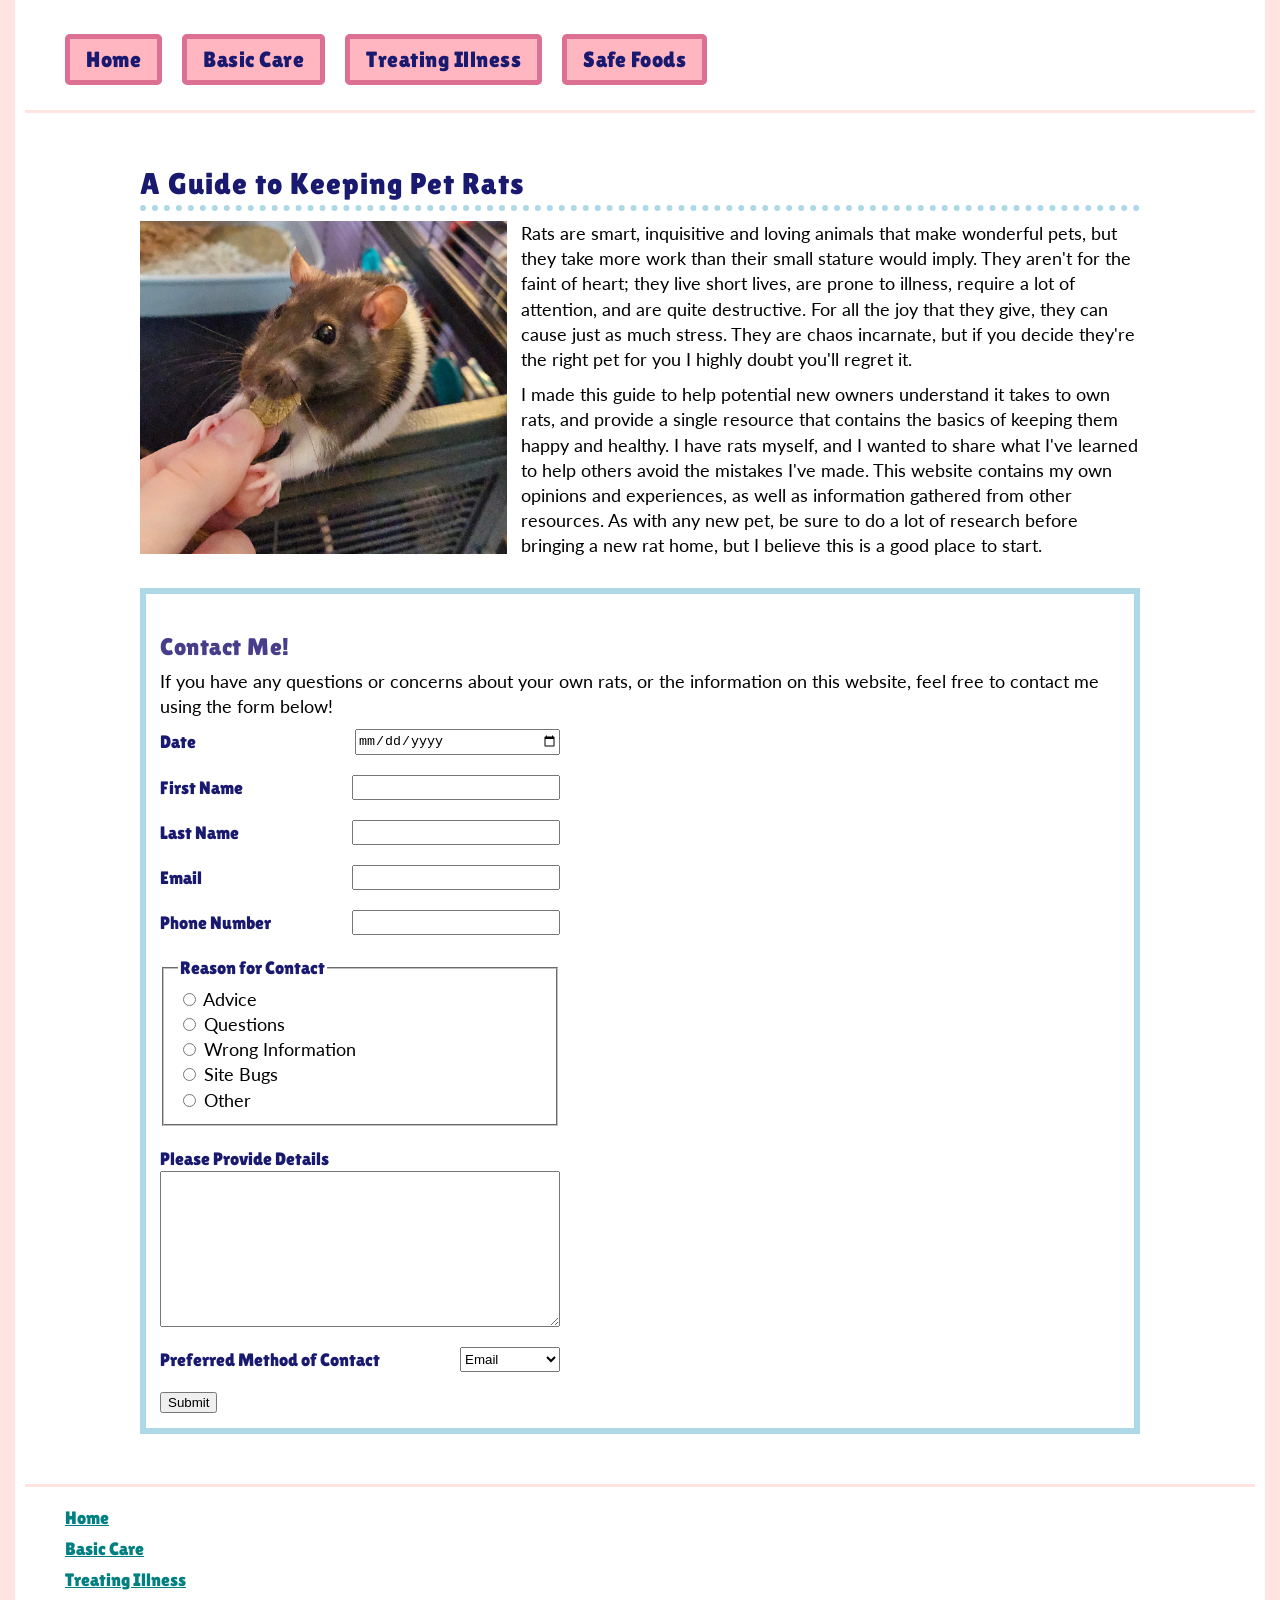
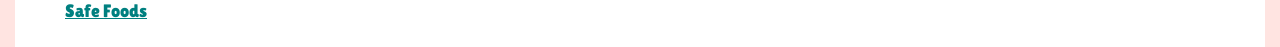
<file: index.html>
<!DOCTYPE html>
<html lang="en-US">

<head>
   <meta charset="UTF-8">
   <meta name="description" content="A guide for keeping pet rats happy and healthy.">
   <meta name="keywords" content="rats, care, pet">
   <meta name="viewport" content="width=device-width, initial-scale=1.0">
   <link rel="stylesheet" href="CSS/styles.css">
   <title>A Guide to Keeping Pet Rats</title>
   <style>
      .raven {
         float: left;
         width: 366.7px;
         height: 333.3px;
         margin: 0 14px 0 0;
      }

      .contact {
         clear: both;
         /* Creates border around contact form */
         border: 6px lightblue solid;
         box-sizing: border-box;
         padding: 14px;
      }

      label:not(.radio),
      legend {
         font: 400 18px/1.4 "Lilita One", sans-serif;
         color: midnightblue;
      }

      /* CREATES GRID LAYOUT FOR FORM */
      .form_grid {
         display: grid;
         grid-template-columns: 1fr 1fr;
         width: 400px;
         row-gap: 20px;
      }

      label:not(.radio) {
         grid-column: 1 / 2;
      }

      input:not(.radio) {
         grid-column: 2 / 3;
         width: 200px;
         justify-self: end;
      }

      fieldset {
         grid-column: 1 / 3;
      }

      .fieldset {
         /* Makes each radio button appear on a new line */
         display: block;
      }

      /* Creates separate grid for textarea and selectlist forms */
      .form_grid2 {
         display: grid;
         width: 400px;
         grid-template-columns: 3fr 1fr;
         margin-top: 20px;
      }

      #text,
      [for="text"] {
         /* Makes textarea span both columns */
         grid-column: 1 / 3;
      }

      /* Adds spacing to match the row gap of the first grid*/
      #select,
      [for="select"] {
         margin-top: 20px;
      }

      button {
         margin-top: 20px;
      }
   </style>
</head>

<body>
   <div class="page">
      <header>
         <nav>
            <ul>
               <li>
                  <a href="index.html" title="Home page">Home</a>
               </li>
               <li>
                  <a href="basic_care.html" title="Basic care">Basic Care</a>
               </li>
               <li>
                  <a href="illness.html" title="Treating illness">Treating Illness</a>
               </li>
               <li>
                  <a href="safe_food.html" title="Safe foods">Safe Foods</a>
               </li>
            </ul>
         </nav>
      </header>

      <main>
         <section title="Introduction">
            <h1>A Guide to Keeping Pet Rats</h1>
            <picture>
               <source srcset="Images/raven-550w.jpg 550w, Images/raven-1100w.jpg 1100w, Images/raven-2200w.jpg 2200w"
                  sizes="(max-width: 1100px) 550px,
               (max-width: 2200px) 1100px,
               2200px">
               <img src="Images/raven-1100w.jpg" alt="Rat eating treat from hand" width="1100" height="1000"
                  class="raven">
            </picture>

            <p>Rats are smart, inquisitive and loving animals that make wonderful pets, but they take more work than
               their small stature would imply. They aren't for the faint of heart; they live short lives, are prone to
               illness, require a lot of attention, and are quite destructive. For all the joy that they give, they can
               cause just as much stress. They are chaos incarnate, but if you decide they're the right pet for you I
               highly doubt you'll regret it.</p>
            <p>I made this guide to help potential new owners understand it takes to own rats, and provide a single
               resource that contains the basics of keeping them happy and healthy. I have rats myself, and I wanted to
               share what I've learned to help others avoid the mistakes I've made. This website contains my own
               opinions and experiences, as well as information gathered from other resources. As with any new pet, be
               sure to do a lot of research before bringing a new rat home, but I believe this is a good place to start.
            </p>
         </section>
         <section title="Contact form" class="contact">
            <h2>Contact Me!</h2>
            <p>If you have any questions or concerns about your own rats, or the information on this website, feel free
               to contact me using the form below!</p>
            <form method="get">
               <div class="form_grid">
                  <label for="dt">Date</label>
                  <input id="dt" name="date" type="date" required>

                  <label for="fn">First Name</label>
                  <input id="fn" name="first_name" required>

                  <label for="ln">Last Name</label>
                  <input id="ln" name="last_name">

                  <label for="em">Email</label>
                  <input id="em" name="email" type="email" required>

                  <label for="pn"> Phone Number</label>
                  <input id="pn" name="phone" type="tel">
                  <fieldset>
                     <legend>Reason for Contact</legend>
                     <div class="fieldset">
                        <input id="adv" name="reason" type="radio" value="advice" class="radio">
                        <label for="adv" class="radio">Advice</label>
                     </div>
                     <div class="fieldset">
                        <input id="que" name="reason" type="radio" value="question" class="radio">
                        <label for="que" class="radio">Questions</label>
                     </div>
                     <div class="fieldset">
                        <input id="wro" name="reason" type="radio" value="misinformation" class="radio">
                        <label for="wro" class="radio">Wrong Information</label>
                     </div>
                     <div class="fieldset">
                        <input id="bug" name="reason" type="radio" value="bugs" class="radio">
                        <label for="bug" class="radio">Site Bugs</label>
                     </div>
                     <div class="fieldset">
                        <input id="oth" name="reason" type="radio" value="other" class="radio">
                        <label for="oth" class="radio">Other</label>
                     </div>
                  </fieldset>
               </div>
               <div class="form_grid2">
                  <label for="text">Please Provide Details</label>
                  <textarea id="text" name="reason_details" rows="10" required></textarea>

                  <label for="select">Preferred Method of Contact</label>
                  <select id="select" name="contact_method">
                     <option>Email</option>
                     <option>Call</option>
                     <option>Text</option>
                  </select>
               </div>
               <button type="submit">Submit</button>
            </form>
         </section>
      </main>

      <footer>
         <ul>
            <li>
               <a href="index.html" title="Home page">Home</a>
            </li>
            <li>
               <a href="basic_care.html" title="Basic care">Basic Care</a>
            </li>
            <li>
               <a href="illness.html" title="Treating illness">Treating Illness</a>
            </li>
            <li>
               <a href="safe_food.html" title="Safe foods">Safe Foods</a>
            </li>
         </ul>
      </footer>
   </div>
</body>

</html>
</file>
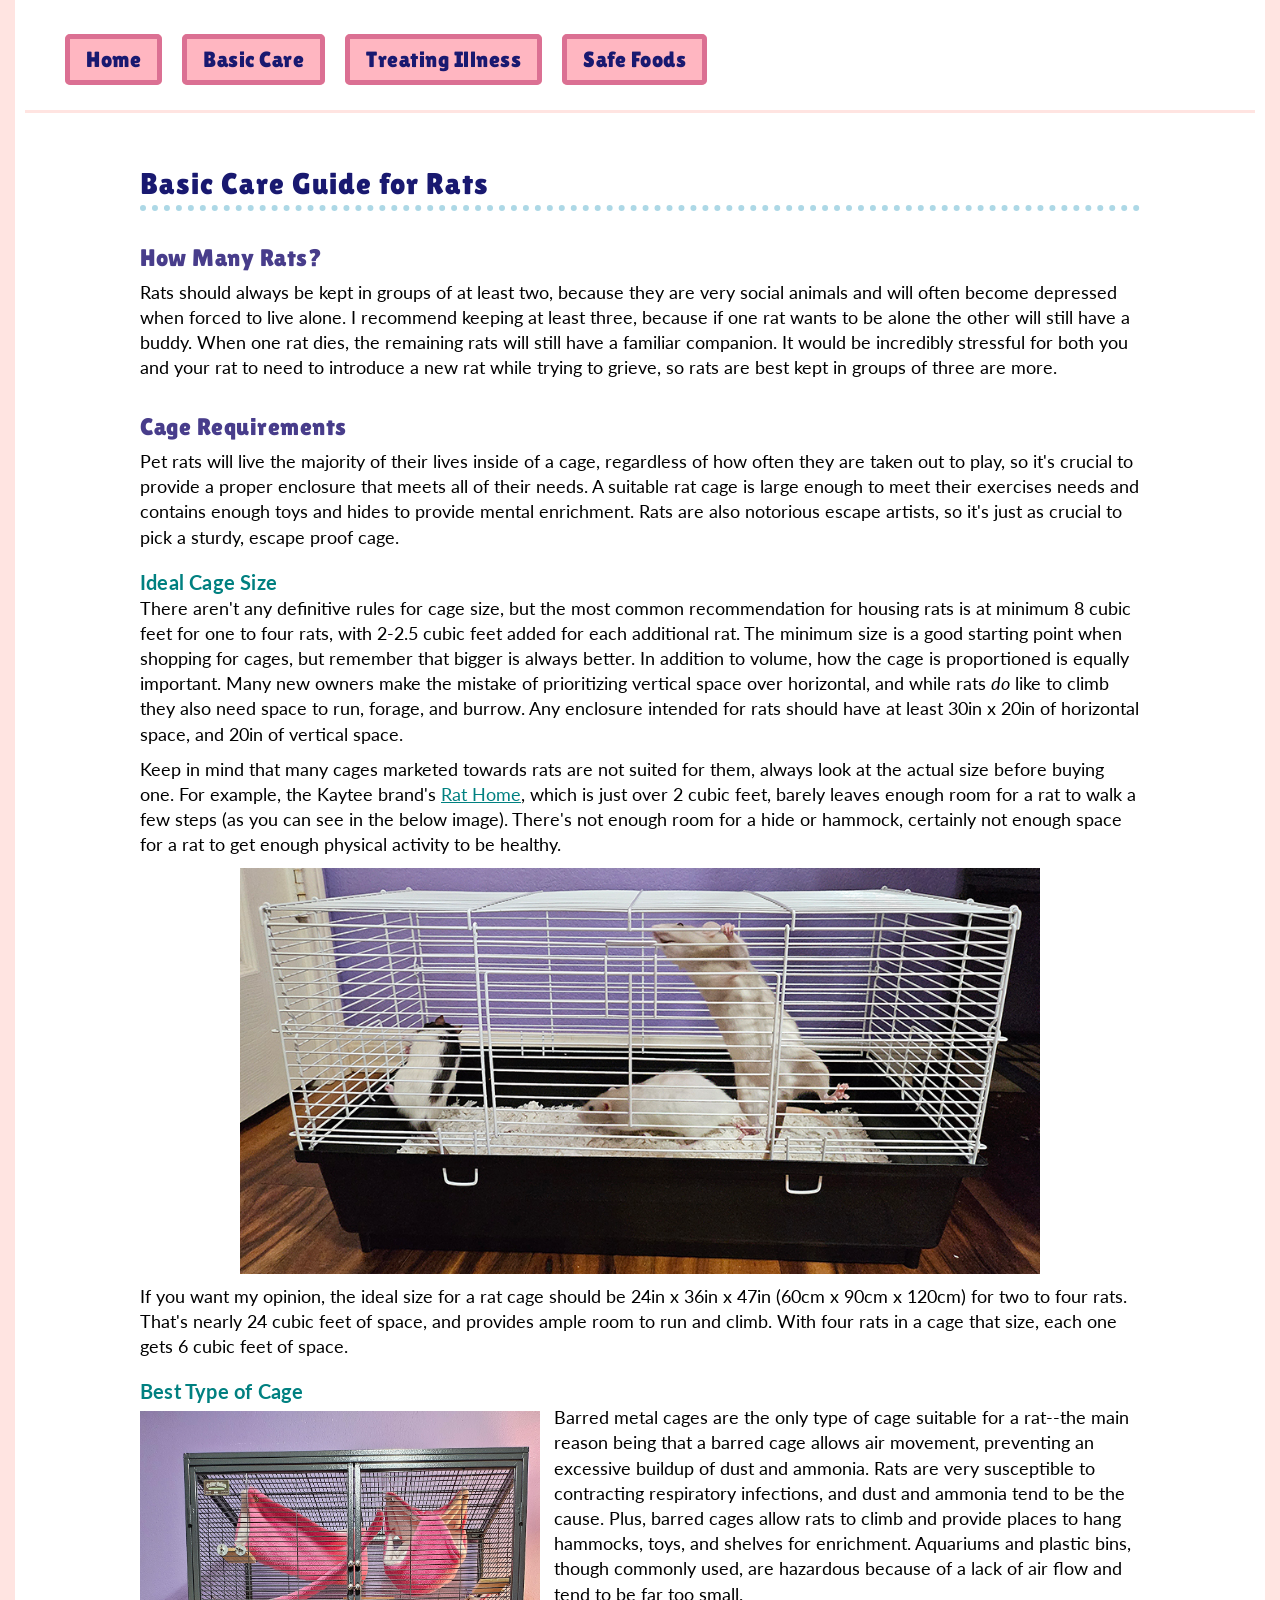
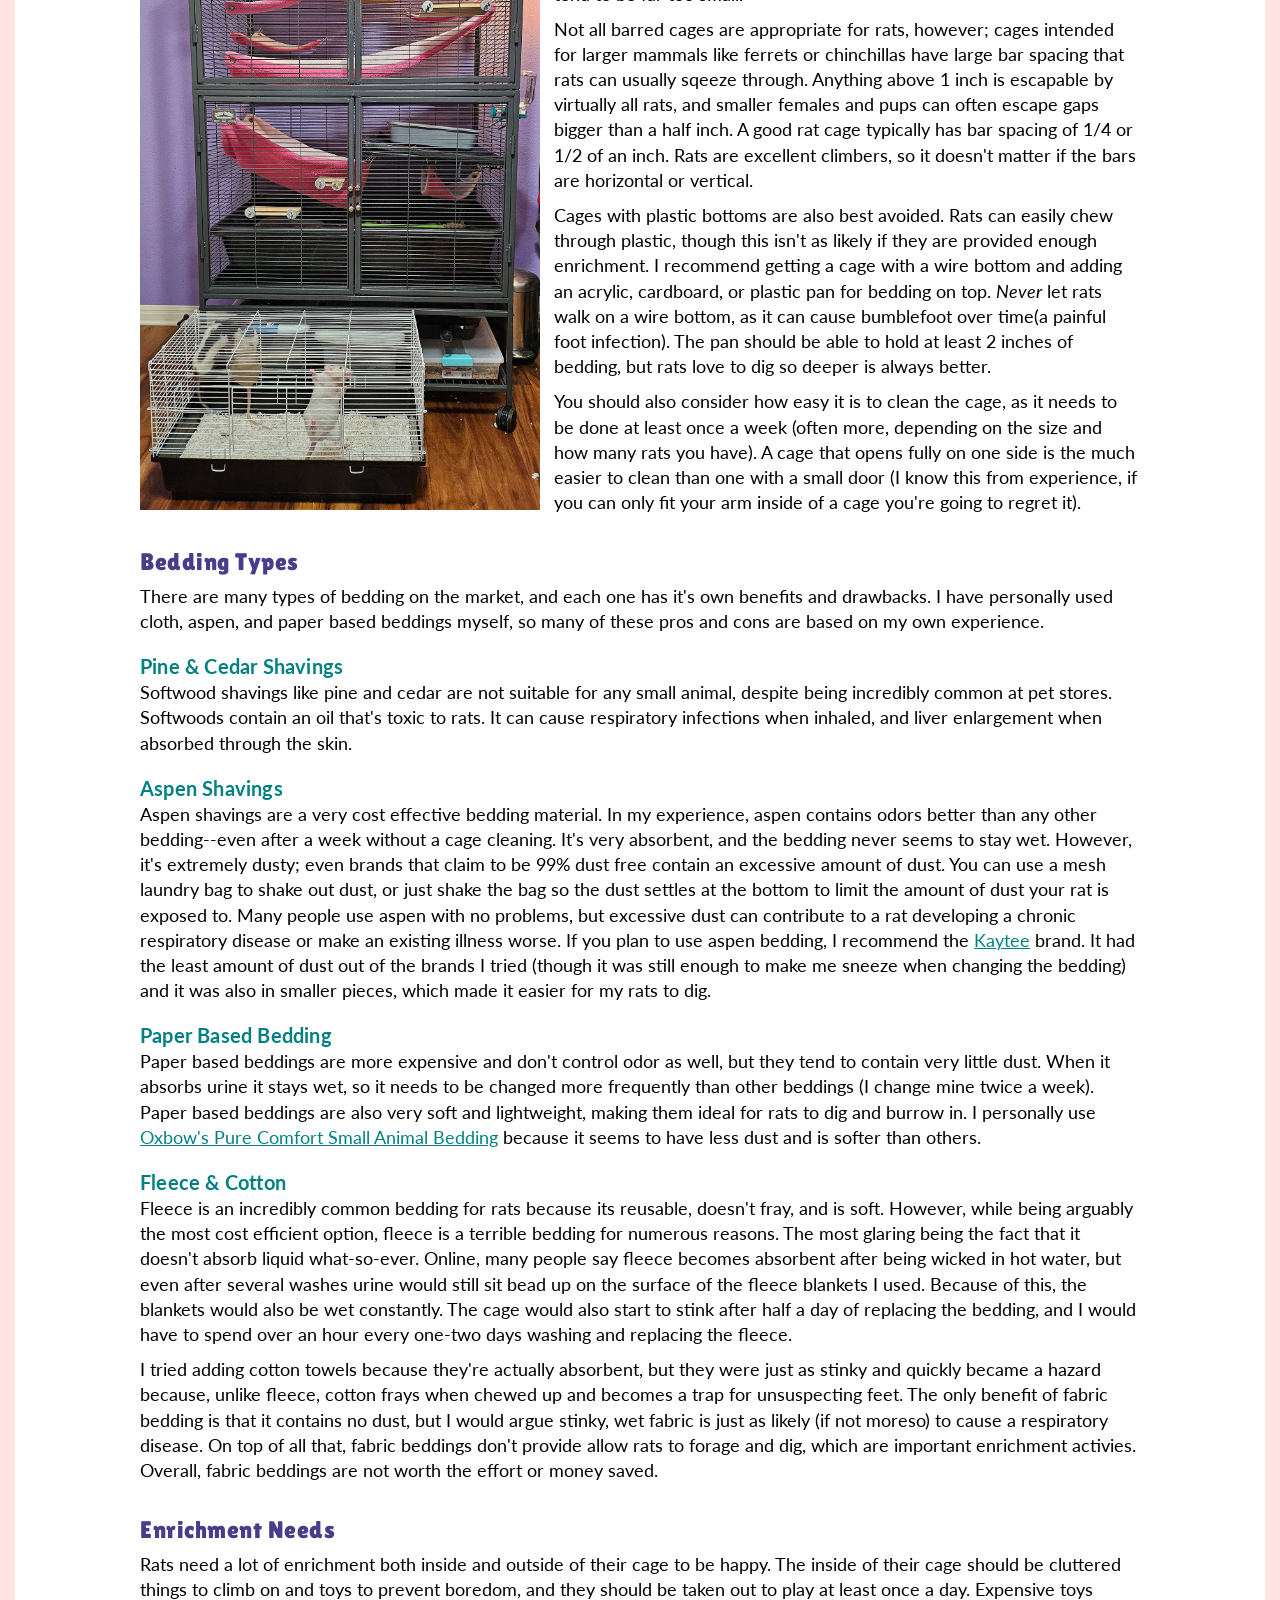
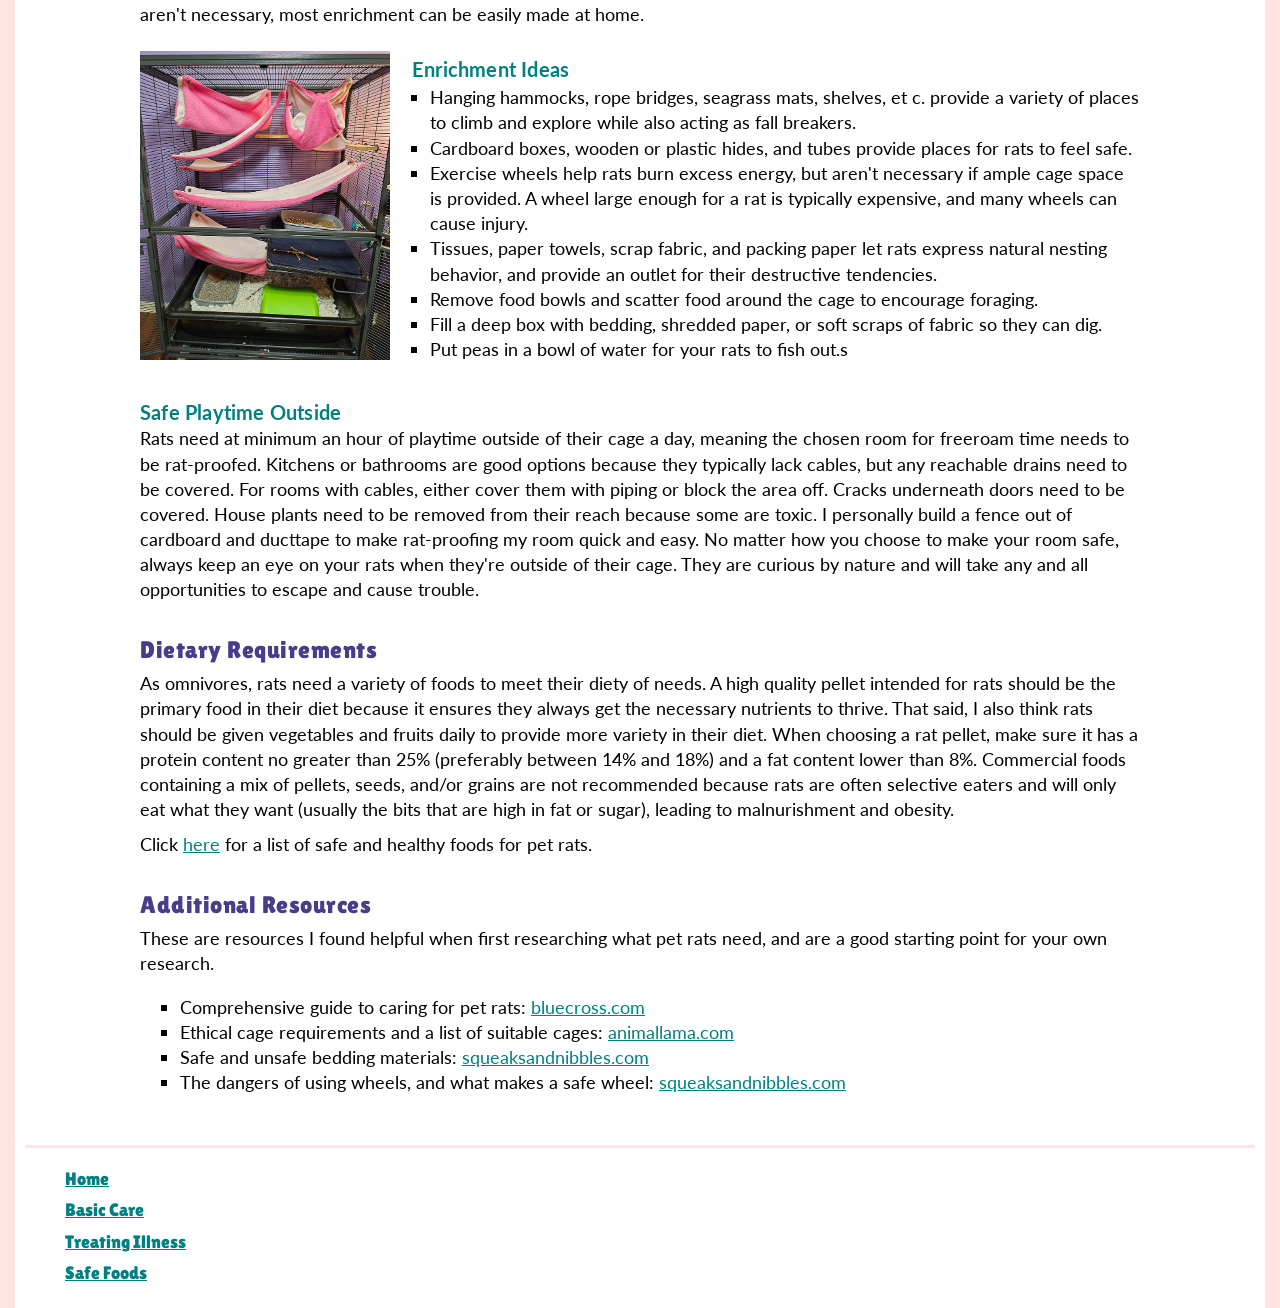
<file: basic_care.html>
<!DOCTYPE html>
<html lang="en-US">

<head>
   <meta charset="UTF-8">
   <meta name="description" content="Basic requirements for a pet rat.">
   <meta name="keywords" content="rats, care, basic, pet">
   <meta name="viewport" content="width=device-width, initial-scale=1.0">
   <link rel="stylesheet" href="CSS/styles.css">
   <title>Basic Care</title>
</head>

<body>
   <div class="page">
      <header>
         <nav>
            <ul>
               <li>
                  <a href="index.html" title="Home page">Home</a>
               </li>
               <li>
                  <a href="basic_care.html" title="Basic care">Basic Care</a>
               </li>
               <li>
                  <a href="illness.html" title="Treating illness">Treating Illness</a>
               </li>
               <li>
                  <a href="safe_food.html" title="Safe foods">Safe Foods</a>
               </li>
            </ul>
         </nav>
      </header>

      <main>
         <h1>Basic Care Guide for Rats</h1>
         <section title="How many rats">
            <h2>How Many Rats?</h2>
            <p>Rats should always be kept in groups of at least two, because they are very social animals and will often
               become depressed when forced to live alone. I recommend keeping at least three, because if one rat wants
               to be alone the other will still have a buddy. When one rat dies, the remaining rats will still have a
               familiar companion. It would be incredibly stressful for both you and your rat to need to introduce a new
               rat while trying to grieve, so rats are best kept in groups of three are more.</p>
         </section>

         <section title="Cage requirements">
            <h2>Cage Requirements</h2>
            <p>Pet rats will live the majority of their lives inside of a cage, regardless of how often they are taken
               out to play, so it's crucial to provide a proper enclosure that meets all of their needs. A suitable rat
               cage is large enough to meet their exercises needs and contains enough toys and hides to provide mental
               enrichment. Rats are also notorious escape artists, so it's just as crucial to pick a sturdy, escape
               proof cage.</p>
            <h3>Ideal Cage Size</h3>
            <p>There aren't any definitive rules for cage size, but the most common recommendation for housing rats is
               at minimum 8 cubic feet for one to four rats, with 2-2.5 cubic feet added for each additional rat. The
               minimum size is a good starting point when shopping for cages, but remember that bigger is always better.
               In addition to volume, how the cage is proportioned is equally important. Many new owners make the
               mistake of prioritizing vertical space over horizontal, and while rats <em>do</em> like to climb they
               also need space to run, forage, and burrow. Any enclosure intended for rats should have at least 30in x
               20in of horizontal space, and 20in of vertical space.</p>
            <p>Keep in mind that many cages marketed towards rats are not suited for them, always look at the actual
               size before buying one. For example, the Kaytee brand's <a
                  href="https://www.kaytee.com/all-products/small-animal/kaytee-my-first-home-habitat-for-pet-rats"
                  target="_blank" rel="external">Rat Home</a>, which is just over 2 cubic feet, barely leaves enough
               room for a rat to walk a few steps (as you can see in the below image). There's not enough room for a
               hide or hammock, certainly not enough space for a rat to get enough physical activity to be healthy.</p>
            <picture>
               <source
                  srcset="Images/badcage-493w.jpg 493w, Images/badcage-985w.jpg 985w, Images/badcage-1970w.jpg 1970w, Images/badcage-3940w.jpg 3940w"
                  sizes="(max-width: 985px) 493px, (max-width: 1970px) 985px, (max-width: 3940px) 1970px, 3940px">
               <img src="Images/badcage-1970w.jpg" alt="Unsuitable tiny cage" width="1970" height="1000"
                  class="badcage">
            </picture>

            <p>If you want my opinion, the ideal size for a rat cage should be 24in x 36in x 47in (60cm x 90cm x 120cm)
               for two to four rats. That's nearly 24 cubic feet of space, and provides ample room to run and climb.
               With four rats in a cage that size, each one gets 6 cubic feet of space.</p>
            <h3>Best Type of Cage</h3>
            <picture>
               <source srcset="Images/cage-573w.jpg 573w, Images/cage-1145w.jpg 1145w, Images/cage-2290w.jpg 2290w"
                  sizes="(max-width: 1145px) 573px, (max-width: 2290px) 1145px, 2290px">
               <img src="Images/cage-1145w.jpg" alt="Good cage for rats" width="1145" height="2000" class="cage">
            </picture>

            <p>Barred metal cages are the only type of cage suitable for a rat--the main reason being that a barred cage
               allows air movement, preventing an excessive buildup of dust and ammonia. Rats are very susceptible to
               contracting respiratory infections, and dust and ammonia tend to be the cause. Plus, barred cages allow
               rats to climb and provide places to hang hammocks, toys, and shelves for enrichment. Aquariums and
               plastic bins, though commonly used, are hazardous because of a lack of air flow and tend to be far too
               small.</p>
            <p>Not all barred cages are appropriate for rats, however; cages intended for larger mammals like ferrets or
               chinchillas have large bar spacing that rats can usually sqeeze through. Anything above 1 inch is
               escapable by virtually all rats, and smaller females and pups can often escape gaps bigger than a half
               inch. A good rat cage typically has bar spacing of 1/4 or 1/2 of an inch. Rats are excellent climbers, so
               it doesn't matter if the bars are horizontal or vertical.</p>
            <p>Cages with plastic bottoms are also best avoided. Rats can easily chew through plastic, though this isn't
               as likely if they are provided enough enrichment. I recommend getting a cage with a wire bottom and
               adding an acrylic, cardboard, or plastic pan for bedding on top. <em>Never</em> let rats walk on a wire
               bottom, as it can cause bumblefoot over time(a painful foot infection). The pan should be able to hold at
               least 2 inches of bedding, but rats love to dig so deeper is always better.</p>
            <p>You should also consider how easy it is to clean the cage, as it needs to be done at least once a week
               (often more, depending on the size and how many rats you have). A cage that opens fully on one side is
               the much easier to clean than one with a small door (I know this from experience, if you can only fit
               your arm inside of a cage you're going to regret it).</p>
         </section>

         <section title="Bedding types">
            <h2>Bedding Types</h2>
            <p>There are many types of bedding on the market, and each one has it's own benefits and drawbacks. I have
               personally used cloth, aspen, and paper based beddings myself, so many of these pros and cons are based
               on my own experience.</p>
            <h3>Pine & Cedar Shavings</h3>
            <p>Softwood shavings like pine and cedar are not suitable for any small animal, despite being incredibly
               common at pet stores. Softwoods contain an oil that's toxic to rats. It can cause respiratory infections
               when inhaled, and liver enlargement when absorbed through the skin.</p>
            <h3>Aspen Shavings</h3>
            <p>Aspen shavings are a very cost effective bedding material. In my experience, aspen contains odors better
               than any other bedding--even after a week without a cage cleaning. It's very absorbent, and the bedding
               never seems to stay wet. However, it's extremely dusty; even brands that claim to be 99% dust free
               contain an excessive amount of dust. You can use a mesh laundry bag to shake out dust, or just shake the
               bag so the dust settles at the bottom to limit the amount of dust your rat is exposed to. Many people use
               aspen with no problems, but excessive dust can contribute to a rat developing a chronic respiratory
               disease or make an existing illness worse. If you plan to use aspen bedding, I recommend the <a
                  href="https://www.kaytee.com/all-products/small-animal/aspen-bedding" target="blank"
                  rel="external">Kaytee</a> brand. It had the least amount of dust out of the brands I tried (though it
               was still enough to make me sneeze when changing the bedding) and it was also in smaller pieces, which
               made it easier for my rats to dig.</p>
            <h3>Paper Based Bedding</h3>
            <p>Paper based beddings are more expensive and don't control odor as well, but they tend to contain very
               little dust. When it absorbs urine it stays wet, so it needs to be changed more frequently than other
               beddings (I change mine twice a week). Paper based beddings are also very soft and lightweight, making
               them ideal for rats to dig and burrow in. I personally use <a
                  href="https://oxbowanimalhealth.com/product/pure-comfort-white-bedding/" target="_blank"
                  rel="external">Oxbow's Pure Comfort Small Animal Bedding</a> because it seems to have less dust and is
               softer than others.</p>
            <h3>Fleece & Cotton</h3>
            <p>Fleece is an incredibly common bedding for rats because its reusable, doesn't fray, and is soft. However,
               while being arguably the most cost efficient option, fleece is a terrible bedding for numerous reasons.
               The most glaring being the fact that it doesn't absorb liquid what-so-ever. Online, many people say
               fleece becomes absorbent after being wicked in hot water, but even after several washes urine would still
               sit bead up on the surface of the fleece blankets I used. Because of this, the blankets would also be wet
               constantly. The cage would also start to stink after half a day of replacing the bedding, and I would
               have to spend over an hour every one-two days washing and replacing the fleece.</p>
            <p>I tried adding cotton towels because they're actually absorbent, but they were just as stinky and quickly
               became a hazard because, unlike fleece, cotton frays when chewed up and becomes a trap for unsuspecting
               feet. The only benefit of fabric bedding is that it contains no dust, but I would argue stinky, wet
               fabric is just as likely (if not moreso) to cause a respiratory disease. On top of all that, fabric
               beddings don't provide allow rats to forage and dig, which are important enrichment activies. Overall,
               fabric beddings are not worth the effort or money saved.</p>
         </section>

         <section title="Enrichment needs">
            <h2>Enrichment Needs</h2>
            <p>Rats need a lot of enrichment both inside and outside of their cage to be happy. The inside of their cage
               should be cluttered things to climb on and toys to prevent boredom, and they should be taken out to play
               at least once a day. Expensive toys aren't necessary, most enrichment can be easily made at home.</p>
            <div class="enrichment_grid">
               <picture>
                  <source
                     srcset="Images/hammocks-500w.jpg 500w, Images/hammocks-750w.jpg 750w, Images/hammocks-1500w.jpg 1500w, Images/hammocks-3000w.jpg 3000w"
                     sizes="(max-width: 750px) 500px, (max-width: 1500px) 750px, (max-width: 3000px) 1500px, 3000px">
                  <img src="Images/hammocks-1500w.jpg" alt="Rat cage with hammocks shelves and toys" width="1500"
                     height="1850" class="hammock">
               </picture>

               <div class="col2">
                  <h3 class="enrichment">Enrichment Ideas</h3>
                  <ul class="enrichment">
                     <li>Hanging hammocks, rope bridges, seagrass mats, shelves, et c. provide a variety of places to
                        climb and explore while also acting as fall breakers.</li>
                     <li>Cardboard boxes, wooden or plastic hides, and tubes provide places for rats to feel safe.</li>
                     <li>Exercise wheels help rats burn excess energy, but aren't necessary if ample cage space is
                        provided. A wheel large enough for a rat is typically expensive, and many wheels can cause
                        injury.</li>
                     <li>Tissues, paper towels, scrap fabric, and packing paper let rats express natural nesting
                        behavior, and provide an outlet for their destructive tendencies.</li>
                     <li>Remove food bowls and scatter food around the cage to encourage foraging.</li>
                     <li>Fill a deep box with bedding, shredded paper, or soft scraps of fabric so they can dig.</li>
                     <li>Put peas in a bowl of water for your rats to fish out.s</li>
                  </ul>
               </div>
            </div>
            <h3>Safe Playtime Outside</h3>
            <p>Rats need at minimum an hour of playtime outside of their cage a day, meaning the chosen room for
               freeroam time needs to be rat-proofed. Kitchens or bathrooms are good options because they typically lack
               cables, but any reachable drains need to be covered. For rooms with cables, either cover them with piping
               or block the area off. Cracks underneath doors need to be covered. House plants need to be removed from
               their reach because some are toxic. I personally build a fence out of cardboard and ducttape to make
               rat-proofing my room quick and easy. No matter how you choose to make your room safe, always keep an eye
               on your rats when they're outside of their cage. They are curious by nature and will take any and all
               opportunities to escape and cause trouble.</p>
         </section>

         <section title="Dietary requirements">
            <h2>Dietary Requirements</h2>
            <p>As omnivores, rats need a variety of foods to meet their diety of needs. A high quality pellet intended
               for rats should be the primary food in their diet because it ensures they always get the necessary
               nutrients to thrive. That said, I also think rats should be given vegetables and fruits daily to provide
               more variety in their diet. When choosing a rat pellet, make sure it has a protein content no greater
               than 25% (preferably between 14% and 18%) and a fat content lower than 8%. Commercial foods containing a
               mix of pellets, seeds, and/or grains are not recommended because rats are often selective eaters and will
               only eat what they want (usually the bits that are high in fat or sugar), leading to malnurishment and
               obesity.</p>
            <p>Click <a href="safe_food.html">here</a> for a list of safe and healthy foods for pet rats.</p>
         </section>

         <section title="Additional resouces">
            <h2>Additional Resources</h2>
            <p>These are resources I found helpful when first researching what pet rats need, and are a good starting
               point for your own research.</p>
            <ul>
               <li>
                  Comprehensive guide to caring for pet rats: <a
                     href="https://www.bluecross.org.uk/advice/rat/caring-for-your-rat" target="_blank"
                     rel="external">bluecross.com</a></li>
               <li>
                  Ethical cage requirements and a list of suitable cages: <a
                     href="https://www.animallama.com/rats/best-rat-cages/" target="_blank"
                     rel="external">animallama.com</a></li>
               <li>
                  Safe and unsafe bedding materials: <a href="https://squeaksandnibbles.com/best-bedding-for-rats"
                     target="_blank" rel="external">squeaksandnibbles.com</a></li>
               <li>
                  The dangers of using wheels, and what makes a safe wheel: <a
                     href="https://squeaksandnibbles.com/rat-wheel/" target="_blank"
                     rel="external">squeaksandnibbles.com</a></li>
            </ul>
         </section>
      </main>

      <footer>
         <ul>
            <li>
               <a href="index.html" title="Home page">Home</a>
            </li>
            <li>
               <a href="basic_care.html" title="Basic care">Basic Care</a>
            </li>
            <li>
               <a href="illness.html" title="Treating illness">Treating Illness</a>
            </li>
            <li>
               <a href="safe_food.html" title="Safe foods">Safe Foods</a>
            </li>
         </ul>
      </footer>
   </div>
</body>

</html>
</file>
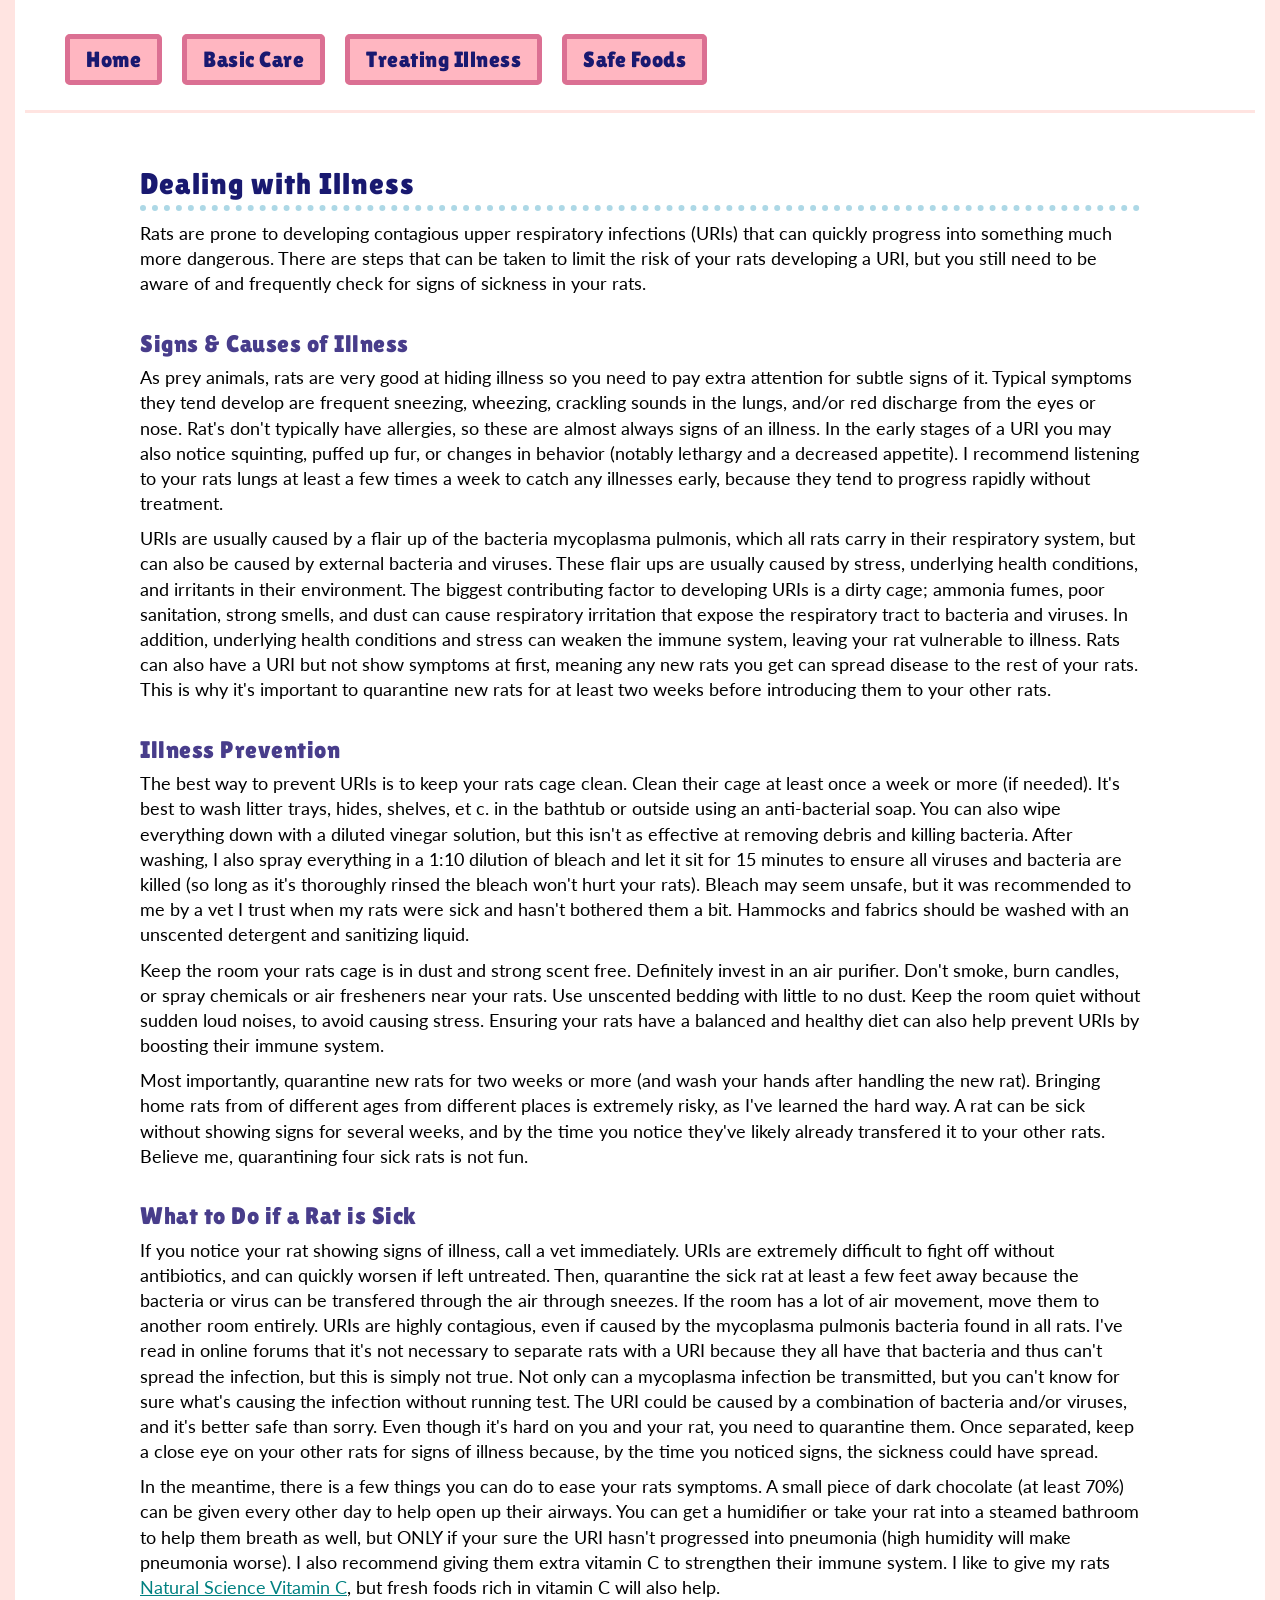
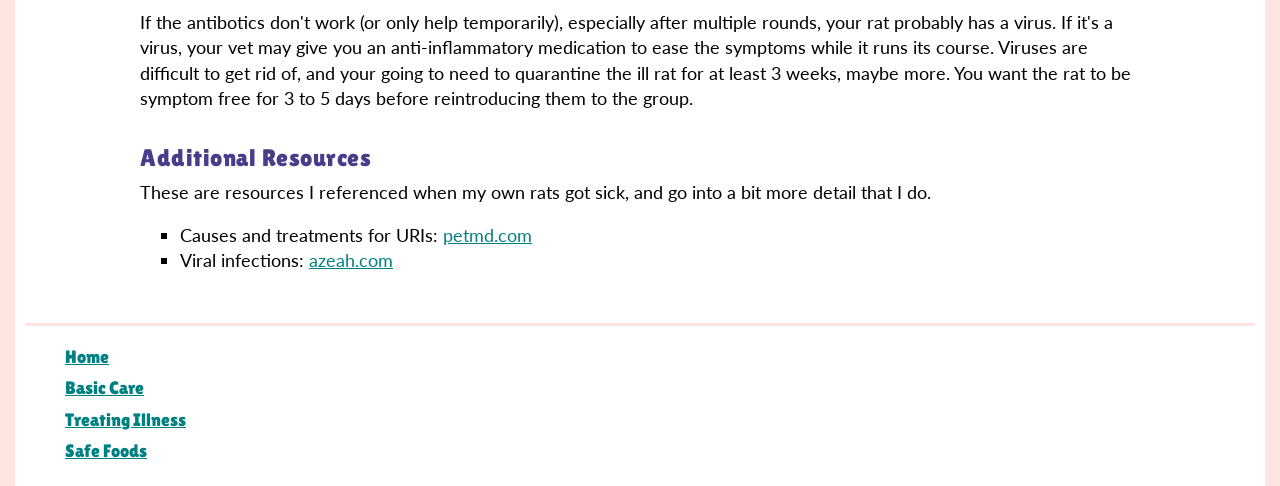
<file: illness.html>
<!DOCTYPE html>
<html lang="en-US">
<head>
   <meta charset="UTF-8">
   <meta name="description" content="Signs of illness in rats and what to do.">
   <meta name="keywords" content="rats, illness, sick, sneezing, disease, virus">
   <meta name="viewport" content="width=device-width, initial-scale=1.0">
   <link rel="stylesheet" href="CSS/styles.css">
   <title>Dealing with Illness</title>
</head>
<body>
   <div class="page">
   <header>
      <nav>
         <ul>
            <li>
               <a href="index.html" title="Home page">Home</a></li>
            <li>
               <a href="basic_care.html" title="Basic care">Basic Care</a></li>
            <li>
               <a href="illness.html" title="Treating illness">Treating Illness</a></li>
            <li>
               <a href="safe_food.html" title="Safe foods">Safe Foods</a></li>
         </ul>
      </nav>
   </header>

   <main>
      <section title="Introduction">
         <h1>Dealing with Illness</h1>
         <p>Rats are prone to developing contagious upper respiratory infections (URIs) that can quickly progress into something much more dangerous. There are steps that can be taken to limit the risk of your rats developing a URI, but you still need to be aware of and frequently check for signs of sickness in your rats.</p>
      </section>

      <section title="Signs and causes of illness">
         <h2>Signs & Causes of Illness</h2>
         <p>As prey animals, rats are very good at hiding illness so you need to pay extra attention for subtle signs of it. Typical symptoms they tend develop are frequent sneezing, wheezing, crackling sounds in the lungs, and/or red discharge from the eyes or nose. Rat's don't typically have allergies, so these are almost always signs of an illness. In the early stages of a URI you may also notice squinting, puffed up fur, or changes in behavior (notably lethargy and a decreased appetite). I recommend listening to your rats lungs at least a few times a week to catch any illnesses early, because they tend to progress rapidly without treatment.</p>
         <p>URIs are usually caused by a flair up of the bacteria mycoplasma pulmonis, which all rats carry in their respiratory system, but can also be caused by external bacteria and viruses. These flair ups are usually caused by stress, underlying health conditions, and irritants in their environment. The biggest contributing factor to developing URIs is a dirty cage; ammonia fumes, poor sanitation, strong smells, and dust can cause respiratory irritation that expose the respiratory tract to bacteria and viruses. In addition, underlying health conditions and stress can weaken the immune system, leaving your rat vulnerable to illness. Rats can also have a URI but not show symptoms at first, meaning any new rats you get can spread disease to the rest of your rats. This is why it's important to quarantine new rats for at least two weeks before introducing them to your other rats.</p>
      </section>

      <section title="Illness prevention">
         <h2>Illness Prevention</h2>
         <p>The best way to prevent URIs is to keep your rats cage clean. Clean their cage at least once a week or more (if needed). It's best to wash litter trays, hides, shelves, et c. in the bathtub or outside using an anti-bacterial soap. You can also wipe everything down with a diluted vinegar solution, but this isn't as effective at removing debris and killing bacteria. After washing, I also spray everything in a 1:10 dilution of bleach and let it sit for 15 minutes to ensure all viruses and bacteria are killed (so long as it's thoroughly rinsed the bleach won't hurt your rats). Bleach may seem unsafe, but it was recommended to me by a vet I trust when my rats were sick and hasn't bothered them a bit. Hammocks and fabrics should be washed with an unscented detergent and sanitizing liquid.</p>
         <p>Keep the room your rats cage is in dust and strong scent free. Definitely invest in an air purifier. Don't smoke, burn candles, or spray chemicals or air fresheners near your rats. Use unscented bedding with little to no dust. Keep the room quiet without sudden loud noises, to avoid causing stress. Ensuring your rats have a balanced and healthy diet can also help prevent URIs by boosting their immune system. </p>
         <p>Most importantly, quarantine new rats for two weeks or more (and wash your hands after handling the new rat). Bringing home rats from of different ages from different places is extremely risky, as I've learned the hard way. A rat can be sick without showing signs for several weeks, and by the time you notice they've likely already transfered it to your other rats. Believe me, quarantining four sick rats is not fun.</p>
      </section>
      
      <section title="What to do when a rat is sick">
         <h2>What to Do if a Rat is Sick</h2>
         <p>If you notice your rat showing signs of illness, call a vet immediately. URIs are extremely difficult to fight off without antibiotics, and can quickly worsen if left untreated. Then, quarantine the sick rat at least a few feet away because the bacteria or virus can be transfered through the air through sneezes. If the room has a lot of air movement, move them to another room entirely. URIs are highly contagious, even if caused by the mycoplasma pulmonis bacteria found in all rats. I've read in online forums that it's not necessary to separate rats with a URI because they all have that bacteria and thus can't spread the infection, but this is simply not true. Not only can a mycoplasma infection be transmitted, but you can't know for sure what's causing the infection without running test. The URI could be caused by a combination of bacteria and/or viruses, and it's better safe than sorry. Even though it's hard on you and your rat, you need to quarantine them. Once separated, keep a close eye on your other rats for signs of illness because, by the time you noticed signs, the sickness could have spread.</p>
         <p>In the meantime, there is a few things you can do to ease your rats symptoms. A small piece of dark chocolate (at least 70%) can be given every other day to help open up their airways. You can get a humidifier or take your rat into a steamed bathroom to help them breath as well, but ONLY if your sure the URI hasn't progressed into pneumonia (high humidity will make pneumonia worse). I also recommend giving them extra vitamin C to strengthen their immune system. I like to give my rats <a href="https://oxbowanimalhealth.com/product/natural-science-vitamin-c-support/" target="_blank" rel="external">Natural Science Vitamin C</a>, but fresh foods rich in vitamin C will also help.</p>
         <p>If the antibotics don't work (or only help temporarily), especially after multiple rounds, your rat probably has a virus. If it's a virus, your vet may give you an anti-inflammatory medication to ease the symptoms while it runs its course. Viruses are difficult to get rid of, and your going to need to quarantine the ill rat for at least 3 weeks, maybe more. You want the rat to be symptom free for 3 to 5 days before reintroducing them to the group.</p>
      </section>

      <section title="Additional resources">
         <h2>Additional Resources</h2>
         <p>These are resources I referenced when my own rats got sick, and go into a bit more detail that I do.</p>
         <ul>
            <li>
                Causes and treatments for URIs: <a href="https://www.petmd.com/exotic/conditions/respiratory/upper-respiratory-infection-rats" target="_blank" rel="external">petmd.com</a></li>
            <li>
               Viral infections: <a href="https://azeah.com/rats/upper-respiratory-disease-rats" target="_blank" rel="external">azeah.com</a></li>
         </ul>
      </section>
   </main>

   <footer>
      <ul>
         <li>
            <a href="index.html" title="Home page">Home</a></li>
         <li>
            <a href="basic_care.html" title="Basic care">Basic Care</a></li>
         <li>
            <a href="illness.html" title="Treating illness">Treating Illness</a></li>
         <li>
            <a href="safe_food.html" title="Safe foods">Safe Foods</a></li>
      </ul>
   </footer>
   </div>
</body>
</html>
</file>
<file: CSS/styles.css>
/* COLORS 
HEADER/FOOTER
   lightpink
   palevioletred
   darkslateblue
HEADINGS
   midnightblue
   darkslateblue
   teal
   lightblue
BODY
   black
   mistyrose
   white
*/


/* FONTS: Lato, Lilita One */
@import url('https://fonts.googleapis.com/css2?family=Lato:ital,wght@0,100;0,300;0,400;0,700;0,900;1,100;1,300;1,400;1,700;1,900&family=Lilita+One&display=swap');

/* ---------- BODY STYLING ---------- */
body {
   font: 400 18px/1.4 'Lato', sans-serif;
   color: black;
   background-color:mistyrose;
   max-width: 1250px;
   margin: 0 auto;
}
.page {
   /* White background and internal padding 
   for header, main, and footer*/
   background-color: white;
   box-sizing: border-box;
   padding: 10px;
}
main {
   max-width: 1000px;
   margin: 0 auto;
}
section {
   margin: 30px 0;
}
p {
   margin: 0 0 10px 0;
}
header {
   width: 100%;
   height: 100px;
   border-bottom:mistyrose 3px solid;
   margin-bottom: 50px;
}
footer {
   width: 100%;
   height: 150px;
   border-top: mistyrose 3px solid;
   margin-top: 50px;
}
li {
   list-style-type: square;
}

/* ---------- HEADING STYLING ---------- */
h1 {
   font: 400 30px/1.4 'Lilita One', sans-serif;
   letter-spacing: 1px;
   color:midnightblue;
   margin: 0 0 10px 0;
   border-bottom: 6px dotted lightblue;
}
h2 {
   font: 400 24px/1.4 'Lilita One', sans-serif;
   letter-spacing: .5px;
   color: darkslateblue;
   margin: 22px 0 5px 0;
}
h3 {
   font: 700 20px/1.4 'Lato', sans-serif;
   letter-spacing: .2px;
   color: teal;
   margin: 18px 0 0 0;
}

/* ---------- SITE NAVIGATION STYLING ---------- */
nav li, footer li {
   list-style-type: none;
}
nav ul {
   font: 400 22px/1.4 'Lilita One', sans-serif;
   letter-spacing: .5px;
   margin: 0;
   display: flex;
   /* Vertically centers */
   height: 100px;
   align-items: center;
}
nav a {
   color:midnightblue;
   text-decoration: none; 
   /* Button styling*/
   margin: 0 20px 0 0;
   background-color: lightpink;
   border:palevioletred 5px solid;
   box-sizing: border-box;
   padding: 8px 16px;
   border-radius: 5px;
}
nav a:hover {
   color: darkslateblue;
   background-color: mistyrose;
   border: lightpink 5px solid;
}
nav a:active {
   color: darkslateblue;
   background-color: mistyrose;
   border: lightpink 3px solid;
}
/* Footer links */
footer a {
   font: 400 18px/1.4 'Lilita One', sans-serif;
   padding: 10px 10px 10px 0;
}
footer li {
   margin: 6px 0;
}

/* ---------- LINKS ---------- */
a {
   color: teal;
}
a:hover {
   color: palevioletred;
}
a:active {
   color: lightpink;
}
a:visited {
   color: darkslateblue;
}


/* ---------- FOOD PAGE STYLING: safe_food.html ---------- */
img.sophie {
   float: left;
   width: 320px;
   height: 320px;
   margin: 0 10px 10px 0;
}
/* Adds/removes spacing from p & ul below introduction */
p.rules {
   margin-bottom: 5px;
}
ul.rules {
   margin: 0;
}
div.rules {
   clear: both;
   margin: 20px 0;
}
/* VEGETABLE & FRUIT SECTIONS */
img.veggies, img.fruits {
   width: 70%;
   height: 70%;
   display: block;
   margin: 0 auto;
}
.caption{
   /* Styles attribute to image photographer */
   text-align: center;
   font: italic 300 18px/1.4 'Lato', sans-serif;
}
.img_paragraph {
   /* Makes paragraph the same width as image */
   width:70%;
   margin: 0 auto;
}
.food_h2 {
   /* Styles headings */
   text-align: center;
   border-bottom: dotted 4px lightblue;
   font: 400 28px/1.4 'Lilita One', sans-serif;
   width: 70%;
   margin: 10px auto;
}

/* TABLE STYLING */
table {
   border-collapse: collapse;
}
th{
   text-align: left;
   background-color: teal;
   color: white;
}
td, th {
   padding: 5px;
   border: 2px black solid;
}
tr:nth-child(even){
   background-color: lightblue;
}

/* DEFINITION LIST STYLING */
dt {
   font: 700 18px/1.4 'Lato', sans-serif;
}
dd {
   font:300 18px/1.4 'Lato', sans-serif;
   margin-bottom: 12px;
}

/* ---------- CARE PAGE STYLING: basic_care.html ---------- */
img.badcage {
   width: 80%;
   height: 80%;
   display: block;
   margin: 10px auto;
}
img.cage {
   width: 40%;
   height: 40%;
   float: left;
   margin: 6px 14px 0 0;
}
/* ENRICHMENT IDEAS H3 SECTION */
.enrichment_grid {
   /* Creates grid for image and list to sit side by side */
   display: grid;
   grid-template-columns: 1fr 4fr;
   align-items: center;
}
img.hammock{
   width: 250px;
   height: 308.5px;
   grid-column: 1 / 2;
}
div.col2 {
   grid-column: 2 / 3;
}
/* Aligns heading & list in grid */
h3.enrichment {
   margin-left: 22px;
}
ul.enrichment {
   margin-top: 2px;
}


/* ---------- PHONE ---------- */
@media screen and (max-width: 730px) {
   body {
      background-color: white;
      font-size: 16px;
      line-height: 1.2;
      box-sizing: border-box;
      padding: 10px;
   }
   h1 {
      text-align: center;
      font-size: 28px;
   }
   h2 {
      font-size: 22px;
   }
   h3 {
      font-size:18px;
   }
   /* UNFLOATS IMAGES*/
   img.sophie {
      width: 45%;
      height: 45%;
      float: none;
      display: block;
      margin: 8px auto;
   }
   img.raven {
      width: 50%;
      height: 50%;
      float: none;
      display: block;
      margin: 8px auto;
   }
   /* INCREASES FOOTER LINK PADDING & MARGINS */
   footer ul {
      padding-left: 0;
   }
   footer li {
      margin: 14px 0;
   }
   footer a {
      padding: 16px 16px 16px 0;
   }
   /* CHANGES HEADER & SITE NAV BUTTONS */
   header {
      height: 210px;
   }
   nav ul {
      font: 400 18px/1.2 'Lilita One', sans-serif;
      display: block;
      padding-left: 0;
   }
   nav li {
      margin: 30px 0;
   }
   nav a {
      margin: 0 10px 0 0;
      padding: 8px 12px;
      border-width: 3px;
   }
   nav a:hover {
      border-width: 3px;
      padding: 8px 12px;
   }
   nav a:active {
      border-width: 2px;
      padding: 6px 10px;
   }
   /* ENRICHMENT IDEAS H3 SECTION */
   .enrichment_grid {
      display: block;
   }
   img.hammock{
      width: 50%;
      height: 50%;
      display: block;
      margin: 0 auto;
   }
   div.col2 {
      grid-column: 2 / 3;
   }
   h3.enrichment {
      margin-left: 0;
   }
}
</file>
